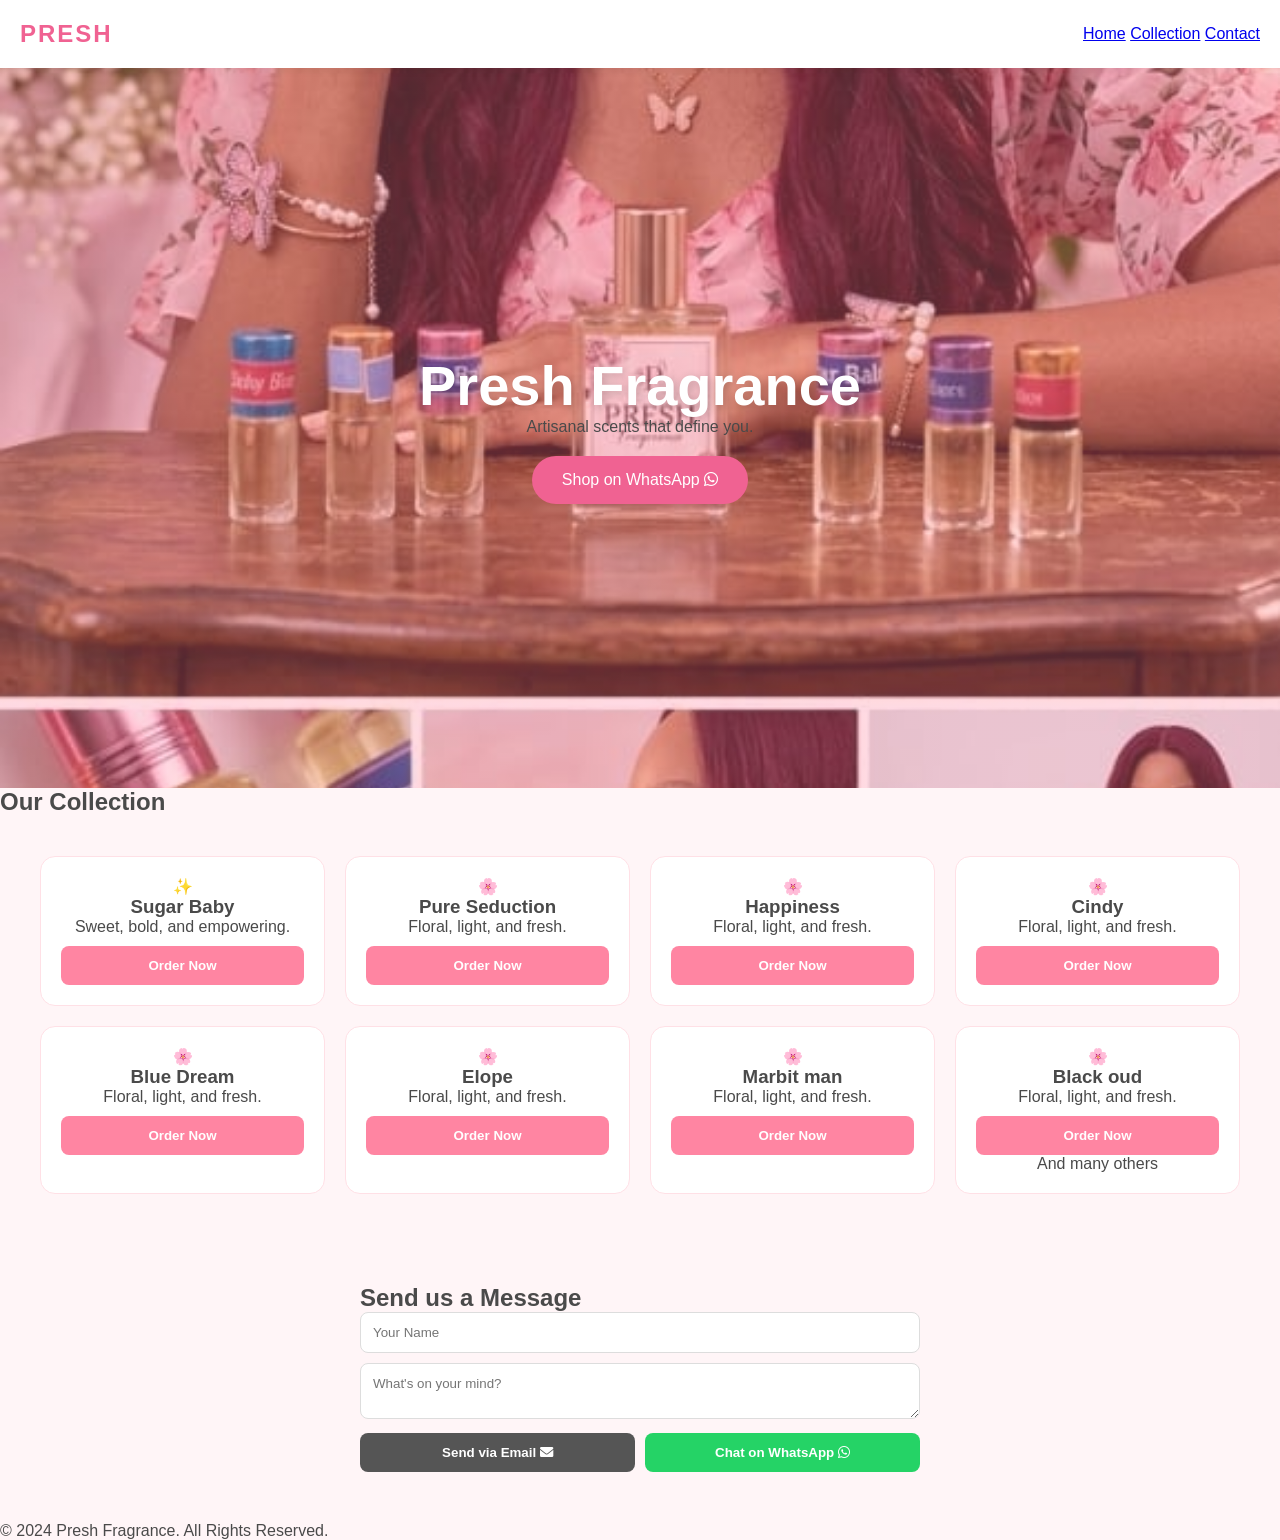
<file: index.html>
<!DOCTYPE html>
<html lang="en">
<head>
    <meta charset="UTF-8">
    <meta name="viewport" content="width=device-width, initial-scale=1.0">
    <title>Document</title>
</head>
<body>
    <!DOCTYPE html>
<html lang="en">
<head>
    <meta charset="UTF-8">
    <meta name="viewport" content="width=device-width, initial-scale=1.0">
    <title>Presh Fragrance | Indulge in Scents</title>
    <link rel="stylesheet" href=PF.css>
    <link rel="stylesheet" href="https://cdnjs.cloudflare.com/ajax/libs/font-awesome/6.0.0/css/all.min.css">
</head>
<body>   
    <nav>
        <div class="logo">PRESH</div>
        <div class="nav-links">
            <a href="#home">Home</a>
            <a href="#collection">Collection</a>
            <a href="#contact">Contact</a>
        </div>
    </nav>

    <header id="home" class="hero">
        <div class="hero-content">
            <h1>Presh Fragrance</h1>
            <p>Artisanal scents that define you.</p>
            <a href="https://wa.me/2348162134867" class="btn">Shop on WhatsApp <i class="fab fa-whatsapp"></i></a>
        </div>
    </header>

    <section id="collection" class="products">
        <h2>Our Collection</h2> 
        <div class="product-grid">
            <div class="product-card">
                <div class="product-img">✨</div>
                <h3>Sugar Baby</h3>
                <p>Sweet, bold, and empowering.</p>
                <button onclick="orderProduct('Sugar Baby')">Order Now</button>
            </div>
            <div class="product-card">
                <div class="product-img">🌸</div>
                <h3>Pure Seduction</h3>
                <p>Floral, light, and fresh.</p>
                <button onclick="orderProduct('Pure Seduction')">Order Now</button>
            </div>
            <div class="product-card">
                <div class="product-img">🌸</div>
                <h3>Happiness</h3>
                <p>Floral, light, and fresh.</p>
                <button onclick="orderProduct('Happiness')">Order Now</button>
        </div>
        <div class="product-card">
                <div class="product-img">🌸</div>
                <h3>Cindy</h3>
                <p>Floral, light, and fresh.</p>
                <button onclick="orderProduct('Cindy')">Order Now</button>
                </div>
                <div class="product-card">
                <div class="product-img">🌸</div>
                <h3>Blue Dream</h3>
                <p>Floral, light, and fresh.</p>
                <button onclick="orderProduct('Blue Dream')">Order Now</button>
                </div>
                <div class="product-card">
                <div class="product-img">🌸</div>
                <h3>Elope</h3>
                <p>Floral, light, and fresh.</p>
                <button onclick="orderProduct('Elope')">Order Now</button>
                </div>
                <div class="product-card">
                <div class="product-img">🌸</div>
                <h3>Marbit man</h3>
                <p>Floral, light, and fresh.</p>
                <button onclick="orderProduct('Marbit man')">Order Now</button>
                </div>
                <div class="product-card">
                <div class="product-img">🌸</div>
                <h3>Black oud</h3>
                <p>Floral, light, and fresh.</p>
                <button onclick="orderProduct('Black oud')">Order Now</button>And many others
                </div>
    </section>

    <section id="contact" class="contact-section">
        <h2>Send us a Message</h2>
        <form id="contactForm">
            <input type="text" id="name" placeholder="Your Name" required>
            <textarea id="message" placeholder="What's on your mind?" required></textarea>
            <div class="form-buttons">
                <button type="button" onclick="sendEmail()" class="email-btn">Send via Email <i class="fas fa-envelope"></i></button>
                <button type="button" onclick="sendWhatsApp()" class="wa-btn">Chat on WhatsApp <i class="fab fa-whatsapp"></i></button>
            </div>
        </form>
    </section>

    <footer>
        <p>&copy; 2024 Presh Fragrance. All Rights Reserved.</p>
    </footer>
<script src="PF.js"></script>
    
</body>
</html>
</body>
</html>
</file>
